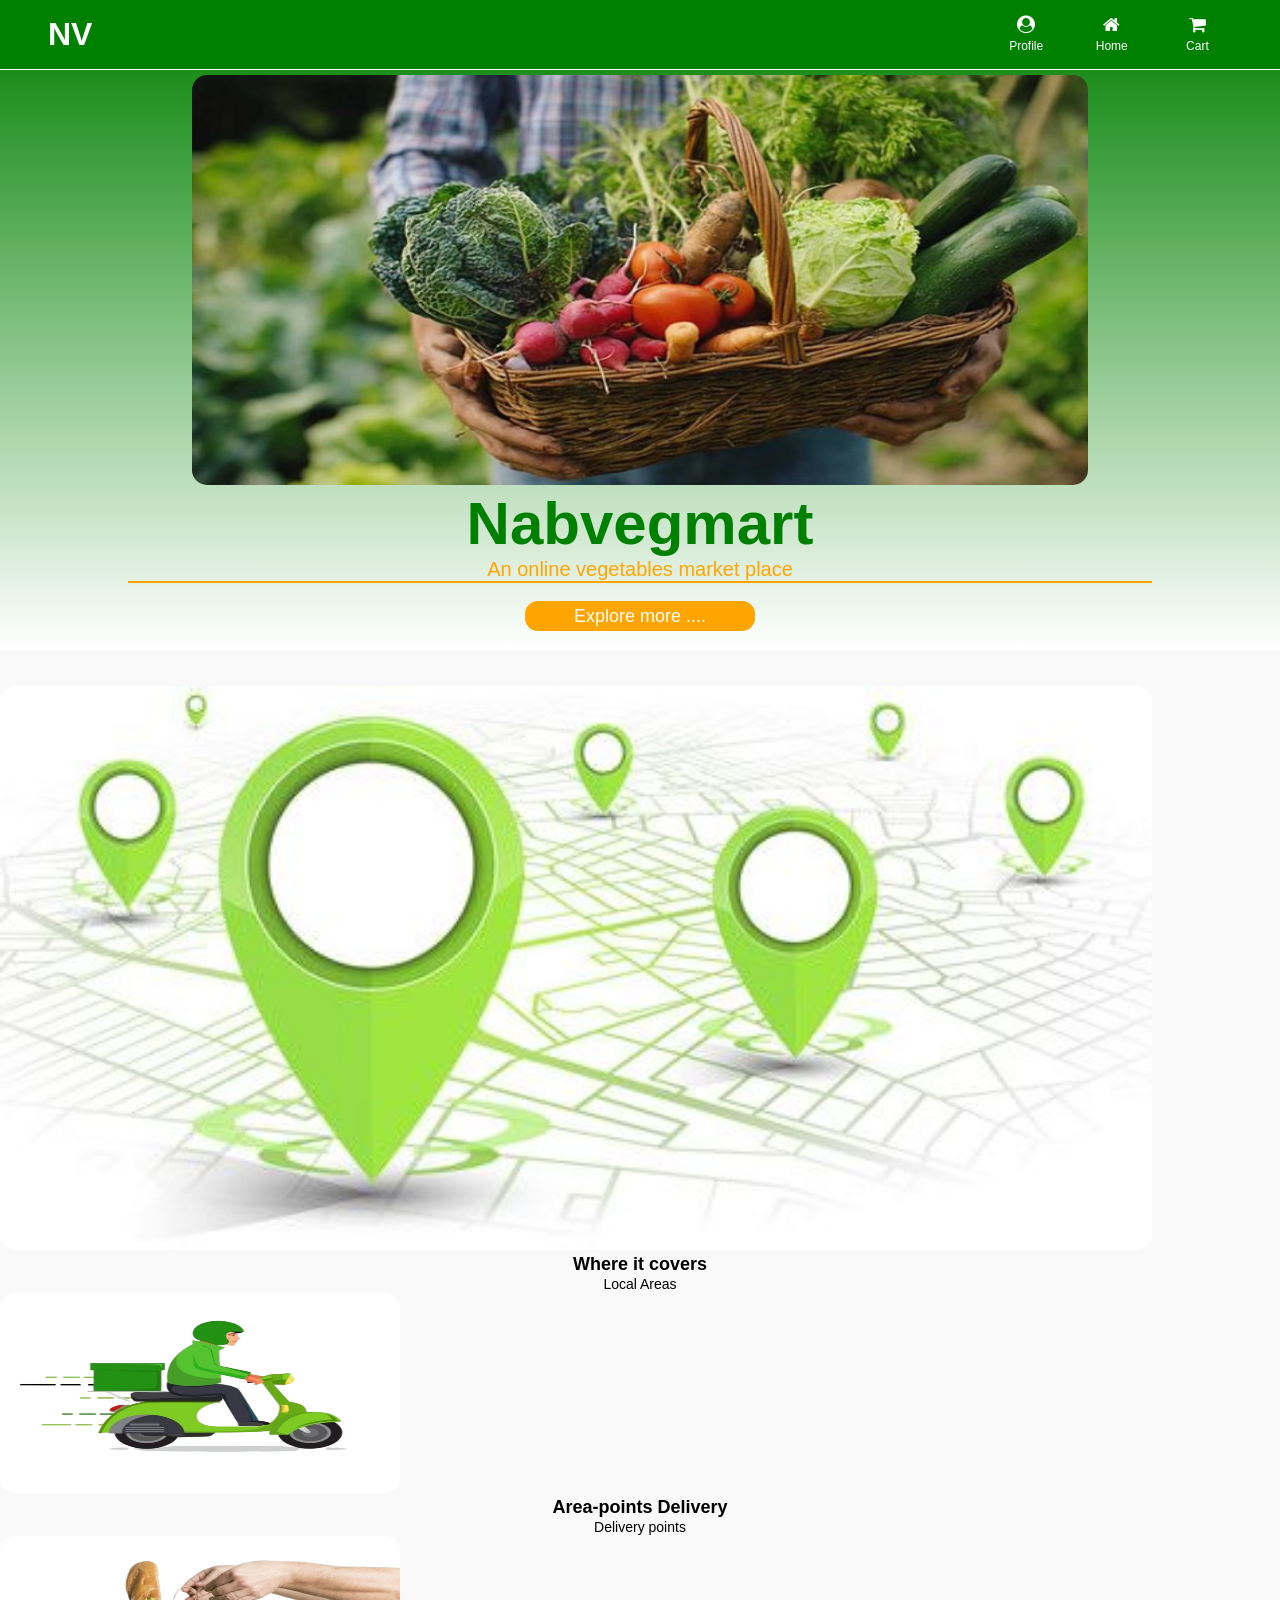
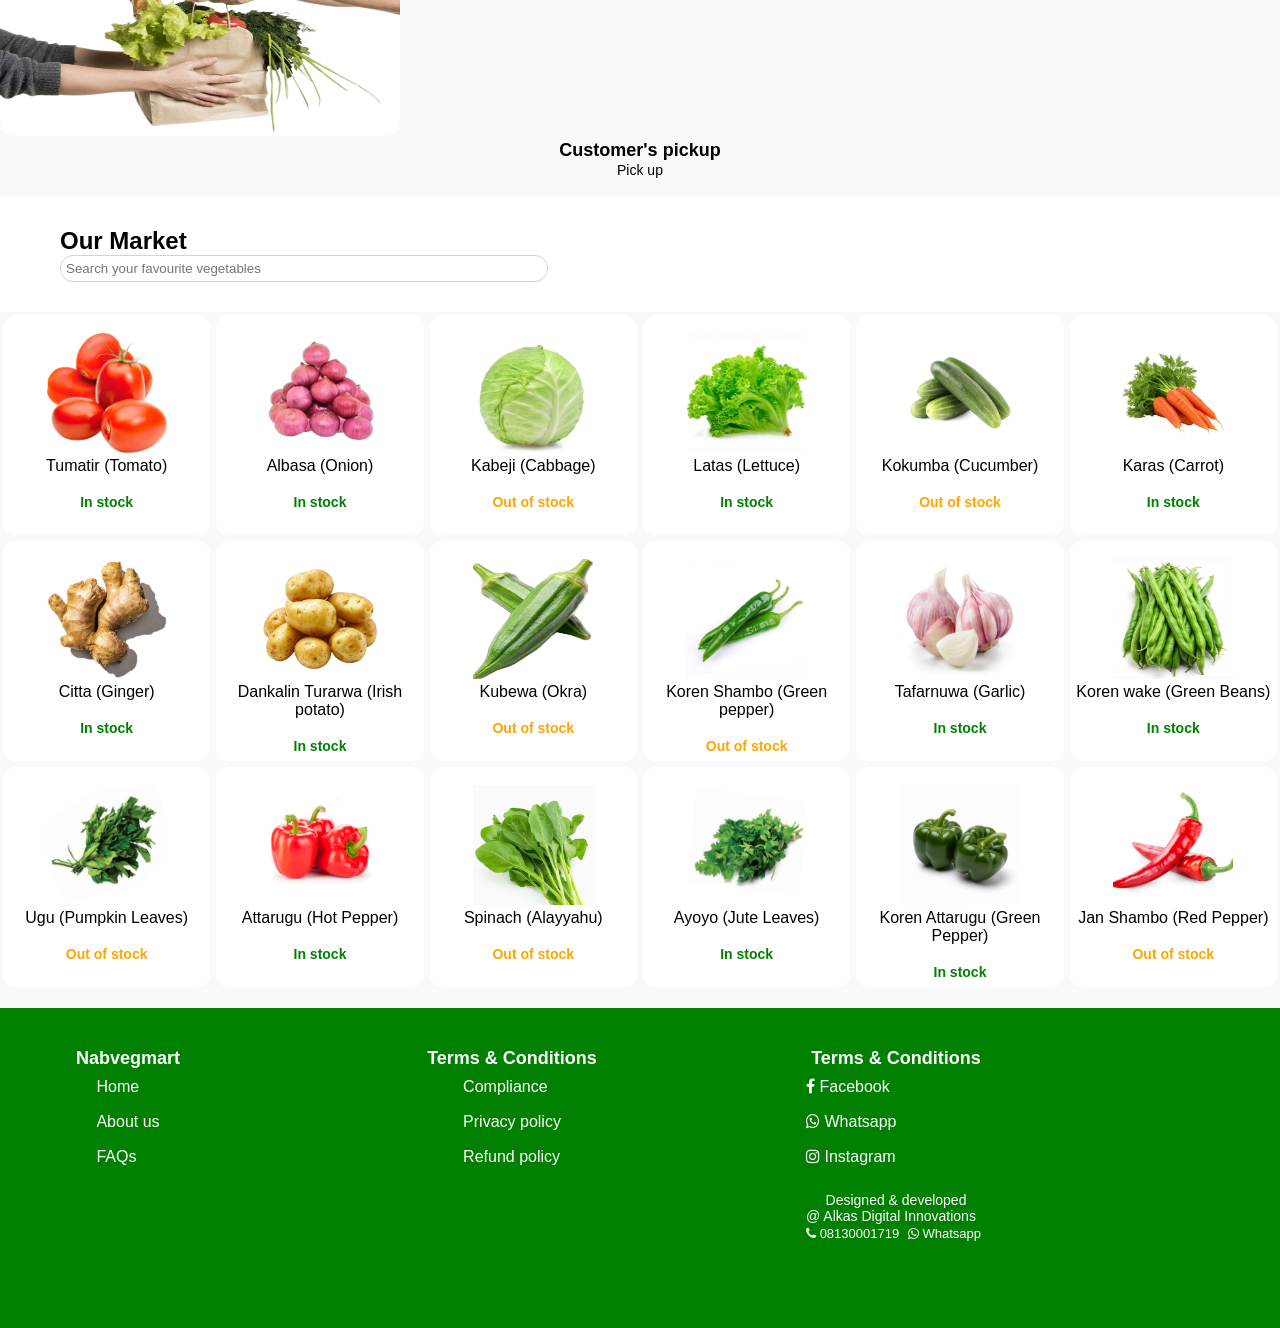
<file: index.html>
<!doctype html>
<html lang="en">
  <head>
    <meta charset="UTF-8" />
    <link
      rel="stylesheet"
      href="https://cdnjs.cloudflare.com/ajax/libs/font-awesome/4.7.0/css/font-awesome.min.css"
    />
    <meta name="viewport" content="width=device-width, initial-scale=1.0" />
    <title> </title>
    <link href="veg.css" rel="stylesheet" />
  </head>
  <body>
    <nav
      class="Navbar"
      style="
        justify-content: space-between;
        padding: 1rem 3rem;
      "
    >
      <view>
        <h1 style="font-size: 2rem; font-weight: 800; color: white">NV</h1>
      </view>
      <ul style="display: flex; gap: 4rem">
        <a href="#" class="nav-item">
          <i class="fa fa-user-circle"></i>
          <span> Profile</span>
        </a>

        <a href="#" class="nav-item">
          <i class="fa fa-home"></i>
          <span> Home</span>
        </a>

        <a href="#" class="nav-item">
          <i class="fa fa-shopping-cart"></i>
          <span>Cart </span>
        </a>
      </ul>
    </nav>

    <div class="hero-cover">
      <center>
        <br />
        <br />
        <br />
        <br />
        <img src="./images/hero.png" width="90%" />
        <br />
        <h1 style="color: green; font-size: 60px">Nabvegmart</h1>
        <p style="color: orange; font-size: 20px">
          An online vegetables market place
        </p>
        <hr style="width: 80%" color="orange" />
        <br />
        <button
          style="
            background-color: orange;
            width: 18%;
            border-radius: 13px;
            border: none;
            padding: 5px;
          "
        >
          <a
            href="exploremore.html"
            style="color: white; text-decoration: none; font-size: 18px"
          >
            Explore more ....</a
          >
        </button>
      </center>
    </div>

    <br />
    <br />
    <div class="about">
      <div class="col">
        <img
          src="./images/local.jpg"
          style="width: 90%; border-radius: 15px"
        />
        <center>
          <p style="font-size: 18px; font-weight: bold">Where it covers</p>
          <a
            href="localarea.html"
            style="text-decoration: none; font-size: 14px; color: black"
            >Local Areas
          </a>
        </center>
      </div>

      <div class="col">
        <img
          src="./images/muje.png"
          style="width: 400px; height: 200px; border-radius: 15px"
        />
        <center>
          <p style="font-size: 18px; font-weight: bold">Area-points Delivery</p>
          <a
            href="deliverypoint.html"
            style="text-decoration: none; font-size: 14px; color: black"
          >
            Delivery points
          </a>
        </center>
      </div>

      <div class="col">
        <img
          src="./images/ungo.png"
          style="width: 400px; height: 200px; border-radius: 15px"
        />
        <center>
          <p style="font-size: 18px; font-weight: bold">Customer's pickup</p>
          <a
            href="customerpickup.html"
            style="text-decoration: none; font-size: 14px; color: black"
          >
            Pick up
          </a>
        </center>
      </div>
    </div>
    <br />
    <div style="background-color: white; width: 100%; padding: 30px">
      <h2 style="margin-left: 30px">Our Market</h2>
      <input
        type="search"
        placeholder="Search your favourite vegetables"
        style="
          width: 40%;
          padding: 5px;
          border-radius: 13px;
          margin-left: 30px;
          border: none;
          border: 1px solid lightgrey;
        "
      />
    </div>

    <div class="market">
      <div class="content">
        <br />
        <center>
          <img src="./images/tumo.jpg" style="width: 120px; height: 120px" />
          <p>Tumatir (Tomato)</p>
          <br />
          <a
            href="tumtir.html"
            style="
              text-decoration: none;
              color: green;
              font-size: 14px;
              font-weight: bold;
            "
            >In stock
          </a>
        </center>
      </div>

      <div class="content">
        <br />
        <center>
          <img src="./images/onion.jpg" style="width: 120px; height: 120px" />
          <p>Albasa (Onion)</p>
          <br />
          <a
            href="#"
            style="
              text-decoration: none;
              color: green;
              font-size: 14px;
              font-weight: bold;
            "
            >In stock
          </a>
        </center>
      </div>

      <div class="content">
        <br />
        <center>
          <img src="./images/cucum.jpg" style="width: 120px; height: 120px" />
          <p>Kabeji (Cabbage)</p>
          <br />
          <a
            href="#"
            style="
              text-decoration: none;
              color: orange;
              font-size: 14px;
              font-weight: bold;
            "
            >Out of stock
          </a>
        </center>
      </div>

      <div class="content">
        <br />
        <center>
          <img src="./images/letus.jpg" style="width: 120px; height: 120px" />
          <p>Latas (Lettuce)</p>
          <br />
          <a
            href="#"
            style="
              text-decoration: none;
              color: green;
              font-size: 14px;
              font-weight: bold;
            "
            >In stock
          </a>
        </center>
      </div>

      <div class="content">
        <br />
        <center>
          <img src="./images/kabej.jpg" style="width: 120px; height: 120px" />
          <p>Kokumba (Cucumber)</p>
          <br />
          <a
            href="#"
            style="
              text-decoration: none;
              color: orange;
              font-size: 14px;
              font-weight: bold;
            "
            >Out of stock
          </a>
        </center>
      </div>

      <div class="content">
        <br />
        <center>
          <img src="./images/karas.jpg" style="width: 120px; height: 120px" />
          <p>Karas (Carrot)</p>
          <br />
          <a
            href="#"
            style="
              text-decoration: none;
              color: green;
              font-size: 14px;
              font-weight: bold;
            "
            >In stock
          </a>
        </center>
      </div>
    </div>

    <div class="market">
      <div class="content">
        <br />
        <center>
          <img src="./images/cito.jpg" style="width: 120px; height: 120px" />
          <p>Citta (Ginger)</p>
          <br />
          <a
            href="#"
            style="
              text-decoration: none;
              color: green;
              font-size: 14px;
              font-weight: bold;
            "
            >In stock
          </a>
        </center>
      </div>

      <div class="content">
        <br />
        <center>
          <img src="./images/pot.jpg" style="width: 120px; height: 120px" />
          <p>Dankalin Turarwa (Irish potato)</p>
          <br />
          <a
            href="#"
            style="
              text-decoration: none;
              color: green;
              font-size: 14px;
              font-weight: bold;
            "
          >
            In stock
          </a>
        </center>
      </div>

      <div class="content">
        <br />
        <center>
          <img src="./images/ok.jpg" style="width: 120px; height: 120px" />
          <p>Kubewa (Okra)</p>
          <br />
          <a
            href="#"
            style="
              text-decoration: none;
              color: orange;
              font-size: 14px;
              font-weight: bold;
            "
            >Out of stock
          </a>
        </center>
      </div>

      <div class="content">
        <br />
        <center>
          <img src="./images/shum.jpg" style="width: 120px; height: 120px" />
          <p>Koren Shambo (Green pepper)</p>
          <br />
          <a
            href="#"
            style="
              text-decoration: none;
              color: orange;
              font-size: 14px;
              font-weight: bold;
            "
            >Out of stock
          </a>
        </center>
      </div>

      <div class="content">
        <br />
        <center>
          <img src="./images/lic.jpg" style="width: 120px; height: 120px" />
          <p>Tafarnuwa (Garlic)</p>
          <br />
          <a
            href="#"
            style="
              text-decoration: none;
              color: green;
              font-size: 14px;
              font-weight: bold;
            "
            >In stock
          </a>
        </center>
      </div>

      <div class="content">
        <br />
        <center>
          <img src="./images/kore.jpg" style="width: 120px; height: 120px" />
          <p>Koren wake (Green Beans)</p>
          <br />
          <a
            href="#"
            style="
              text-decoration: none;
              color: green;
              font-size: 14px;
              font-weight: bold;
            "
            >In stock
          </a>
        </center>
      </div>
    </div>

    <div class="market">
      <div class="content">
        <br />
        <center>
          <img src="./images/ugu.jpg" style="width: 120px; height: 120px" />
          <p>Ugu (Pumpkin Leaves)</p>
          <br />
          <a
            href="#"
            style="
              text-decoration: none;
              color: orange;
              font-size: 14px;
              font-weight: bold;
            "
            >Out of stock
          </a>
        </center>
      </div>

      <div class="content">
        <br />
        <center>
          <img src="./images/rugu.jpg" style="width: 120px; height: 120px" />
          <p>Attarugu (Hot Pepper)</p>
          <br />
          <a
            href="#"
            style="
              text-decoration: none;
              color: green;
              font-size: 14px;
              font-weight: bold;
            "
            >In stock
          </a>
        </center>
      </div>

      <div class="content">
        <br />
        <center>
          <img src="./images/spich.jpg" style="width: 120px; height: 120px" />
          <p>Spinach (Alayyahu)</p>
          <br />
          <a
            href="#"
            style="
              text-decoration: none;
              color: orange;
              font-size: 14px;
              font-weight: bold;
            "
            >Out of stock
          </a>
        </center>
      </div>

      <div class="content">
        <br />
        <center>
          <img src="./images/jute.jpg" style="width: 120px; height: 120px" />
          <p>Ayoyo (Jute Leaves)</p>
          <br />
          <a
            href="#"
            style="
              text-decoration: none;
              color: green;
              font-size: 14px;
              font-weight: bold;
            "
            >In stock
          </a>
        </center>
      </div>

      <div class="content">
        <br />
        <center>
          <img src="./images/kure.jpg" style="width: 120px; height: 120px" />
          <p>Koren Attarugu (Green Pepper)</p>
          <br />
          <a
            href="#"
            style="
              text-decoration: none;
              color: green;
              font-size: 14px;
              font-weight: bold;
            "
            >In stock
          </a>
        </center>
      </div>

      <div class="content">
        <br />
        <center>
          <img src="./images/boo.jpg" style="width: 120px; height: 120px" />
          <p>Jan Shambo (Red Pepper)</p>
          <br />
          <a
            href="#"
            style="
              text-decoration: none;
              color: orange;
              font-size: 14px;
              font-weight: bold;
            "
            >Out of stock
          </a>
        </center>
      </div>
    </div>

    <br />
    <div class="footer">
      <div class="footer-row">
        <h3>Nabvegmart</h3>
        <ul>
          <li><a href="#"> Home </a></li>
          <li><a href="#">About us </a></li>
          <li><a href="#"> FAQs</a></li>
        </ul>
      </div>

      <div class="footer-row">
        <h3>Terms & Conditions</h3>
        <ul>
          <li><a href="#"> Compliance </a></li>
          <li><a href="#">Privacy policy </a></li>
          <li><a href="#">Refund policy </a></li>
        </ul>
      </div>

      <div class="footer-row">
        <h3>Terms & Conditions</h3>
        <ul>
          <li>
            <a href="#"> <i class="fa fa-facebook"> </i> Facebook </a>
          </li>
          <li>
            <a href="#"> <i class="fa fa-whatsapp"> </i> Whatsapp </a>
          </li>
          <li>
            <a href="#"> <i class="fa fa-instagram"> </i> Instagram </a>
          </li>
          <br />
          <p style="color: white; text-align: center; font-size: 14px">
            Designed & developed
          </p>
          <p style="font-size: 14px; color: white">
            @ Alkas Digital Innovations
          </p>

          <span style="color: white; font-size: 13px">
            <i class="fa fa-phone"> </i> 08130001719
          </span>
          <span style="color: white; margin: 5px">
            <a
              href="#"
              style="color: white; text-decoration: none; font-size: 13px"
            >
              <i class="fa fa-whatsapp"> </i> Whatsapp
            </a>
          </span>
        </ul>
      </div>
    </div>
  </body>
</html>
</file>
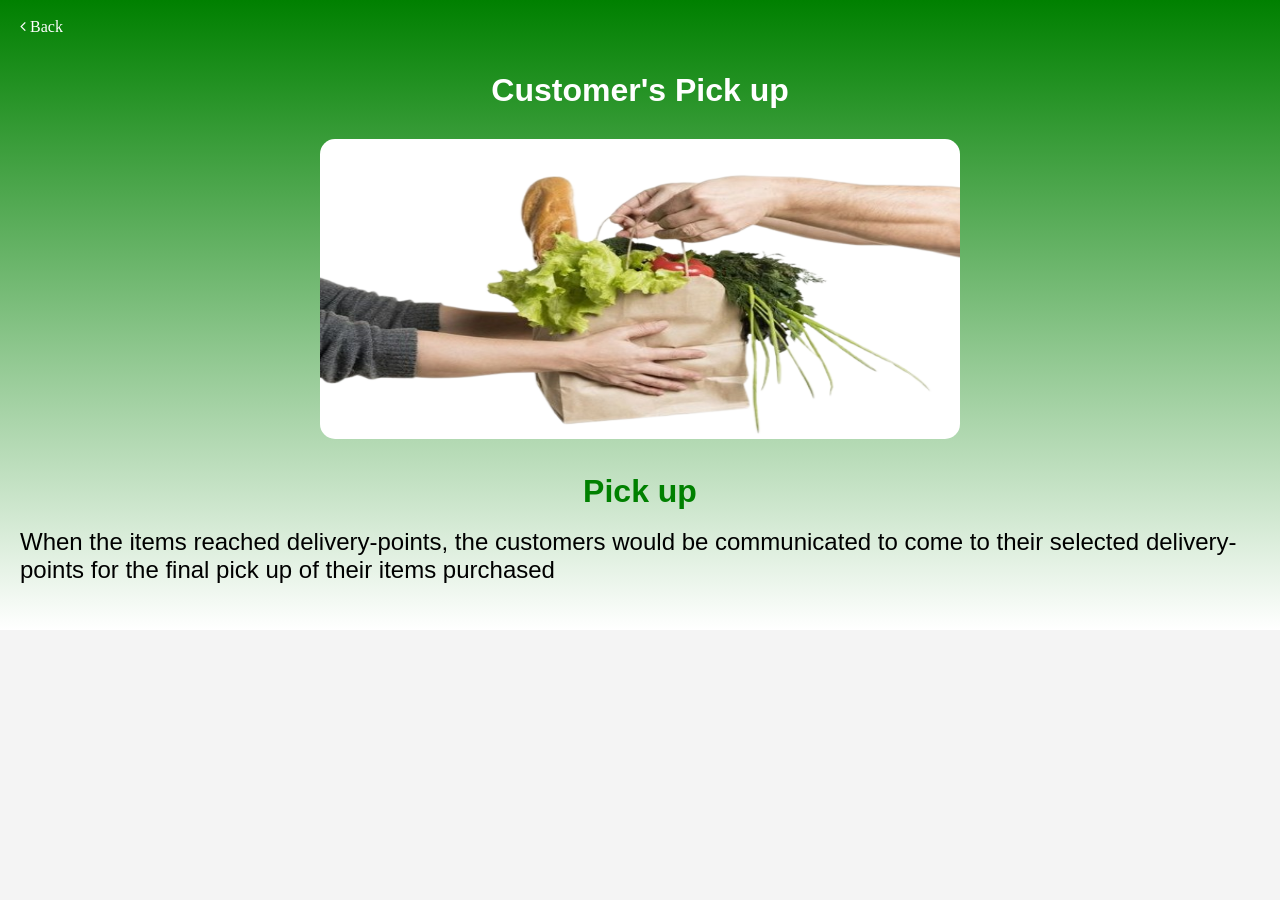
<file: customerpickup.html>
<!DOCTYPE html>
<html lang="en">
    <head>
     <meta charset="UTF-8">
    <link rel="stylesheet" href="https://cdnjs.cloudflare.com/ajax/libs/font-awesome/4.7.0/css/font-awesome.min.css">
    <meta name="viewport" content="width=device-width, initial-scale=1.0">
    <title> </title>
    <link href="veg.css" rel="stylesheet">
    </head>
  <body style="background-color: #f4f4f4;">
            <div style=" height:630px;background-image: linear-gradient(green,white);"> 
                <br>
               <span> <a href="index.html" style="text-decoration: none;color:white;"><i class="fa fa-angle-left" style="margin-left: 20px;"> Back</i>  </a> </span>  
              <br> <br> <br>
               <h1 style="color:white;text-align: center;"> Customer's Pick up </h1>
            <center>  
            <img src="ungo.png" style="width:50%;height:300px;border-radius:15px;margin:30px;">
            <h1 style="text-align: center;color: green;"> Pick up </h1>
            </center>
            <br>
            <p style="font-size:24px; margin-left: 20px;"> When the items reached delivery-points, the customers would be communicated to come to their selected delivery-points for the final pick up of their items purchased</p>
            
            </div>
        </body>
    </html>
</file>
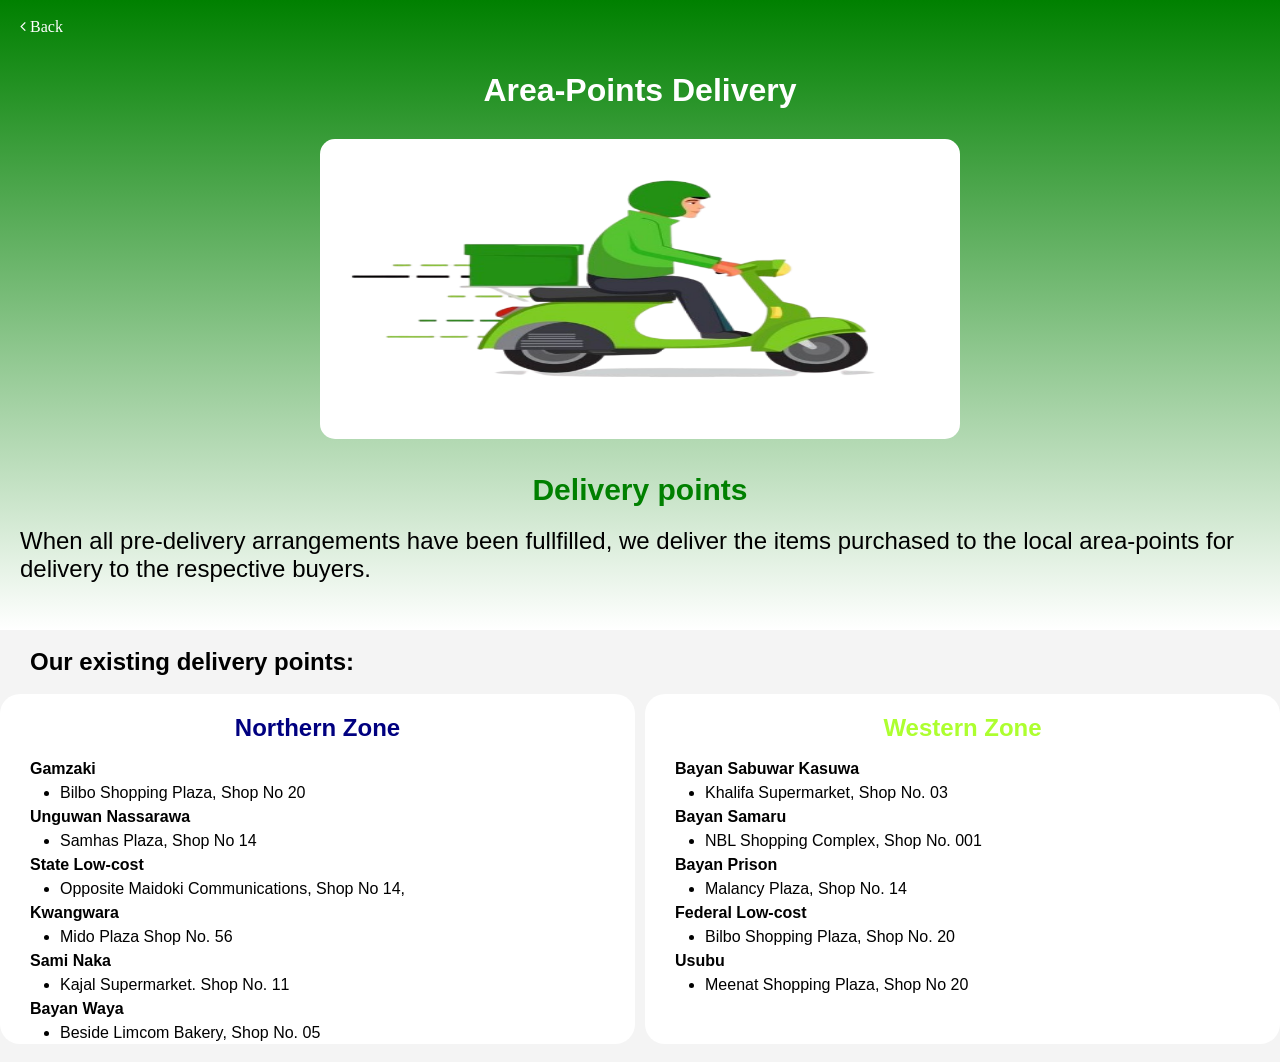
<file: deliverypoint.html>
<!DOCTYPE html>
<html lang="en">
    <head>
     <meta charset="UTF-8">
    <link rel="stylesheet" href="https://cdnjs.cloudflare.com/ajax/libs/font-awesome/4.7.0/css/font-awesome.min.css">
    <meta name="viewport" content="width=device-width, initial-scale=1.0">
    <title> </title>
    <link href="veg.css" rel="stylesheet">
    </head>
  <body style="background-color: #f4f4f4;">
            <div style=" height:630px;background-image: linear-gradient(green,white);"> 
            <br>
        <a href="index.html" style="text-decoration: none;color:white;"><i class="fa fa-angle-left" style="margin-left: 20px;"> Back</i>  </a> 
                <br> <br> <br>
        <h1 style="color:white; text-align: center;"> Area-Points Delivery </h1>
            <center>  
            <img src="muje.png" style="width:50%;height:300px;border-radius:15px;margin:30px;">
            <p style="font-family:arial;color:green;font-size:30px;font-weight:bold;">Delivery points </p>
            </center>
            <p style="font-size:24px;margin:20px;"> When all pre-delivery arrangements have been fullfilled, we deliver the items purchased to the local area-points for delivery to the respective buyers.</p>
            <br>
            </div>
            <br>
               <h2 style="margin-left: 30px;">Our existing delivery points:</h2>
               <br>
            <div class="area">
                <div class="point"> 
                    <h2 style="color:navy;">Northern Zone</h2>
                    <br>
                    <ul>
                        <p> Gamzaki </p>
                        <li> Bilbo Shopping Plaza, Shop No 20 </li>
                        <p> Unguwan Nassarawa  </p>
                        <li> Samhas Plaza, Shop No 14 </li>
                        <p> State Low-cost </p>
                        <li>Opposite Maidoki Communications, Shop No 14,</li>
                        <p> Kwangwara</p>
                        <li> Mido Plaza Shop No. 56 </li>
                        <p> Sami Naka </p>
                        <li> Kajal Supermarket. Shop No. 11 </li>
                        <p> Bayan Waya</p>
                        <li> Beside Limcom Bakery, Shop No. 05 </li>
                    </ul>
                </div>


                <div class="point">
                    <h2 style="color:greenyellow">Western Zone</h2>
                    <br>
                    <ul>
                        <p>Bayan Sabuwar Kasuwa </p>
                        <li> Khalifa Supermarket,  Shop No. 03 </li>
                        <p> Bayan Samaru </p>
                        <li> NBL Shopping Complex, Shop No. 001 </li>
                        <p> Bayan Prison </p>
                        <li> Malancy Plaza, Shop No. 14 </li>
                        <p> Federal Low-cost </p>
                        <li> Bilbo Shopping Plaza, Shop No. 20 </li>
                        <p> Usubu </p>
                        <li> Meenat Shopping Plaza, Shop No 20 </li>
                    </ul>
                </div> 
                </div>
            
        <br>
            </div>

        </body>
    </html>
</file>
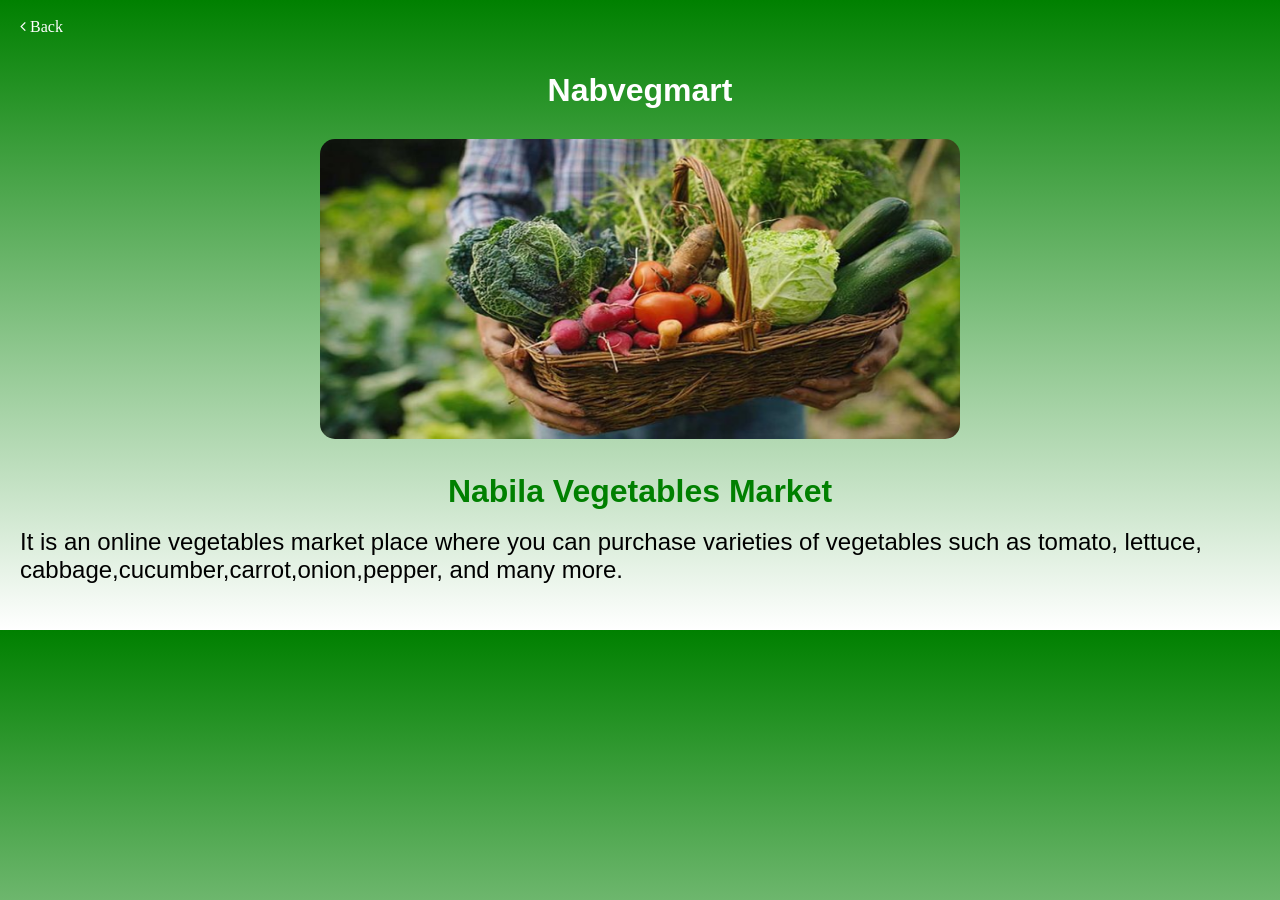
<file: exploremore.html>
<!DOCTYPE html>
<html lang="en">
<head>
    <meta charset="UTF-8">
    <link rel="stylesheet" href="https://cdnjs.cloudflare.com/ajax/libs/font-awesome/4.7.0/css/font-awesome.min.css">
    <meta name="viewport" content="width=device-width, initial-scale=1.0">
    <title> </title>
    <link href="veg.css" rel="stylesheet">
</head>
 <body style="background-image: linear-gradient(Green,white);">
            <div style="width: 100%; height:630px;background-image: linear-gradient(green,white);"> 
                <br>
                <span> <a href="index.html" style="text-decoration: none;color:white;"><i class="fa fa-angle-left" style="margin-left: 20px;"> Back</i>  </a> </span>  
            <br> <br> <br>
                <h1 style="text-align: center;color: white;"> Nabvegmart </h1>
              <center>
            <img src="hero.png" style="width:50%;height:300px;border-radius:15px;margin:30px;">
            <h1 style="text-align: center;color: green;"> Nabila Vegetables Market</h1>
            </center>
            <br>
            <p style="font-size:24px;margin-left: 20px;"> It is an online vegetables market place where you can purchase varieties of vegetables such as tomato, lettuce, cabbage,cucumber,carrot,onion,pepper, and many more.</p>
            </div>
        </body>
    </html>
</file>
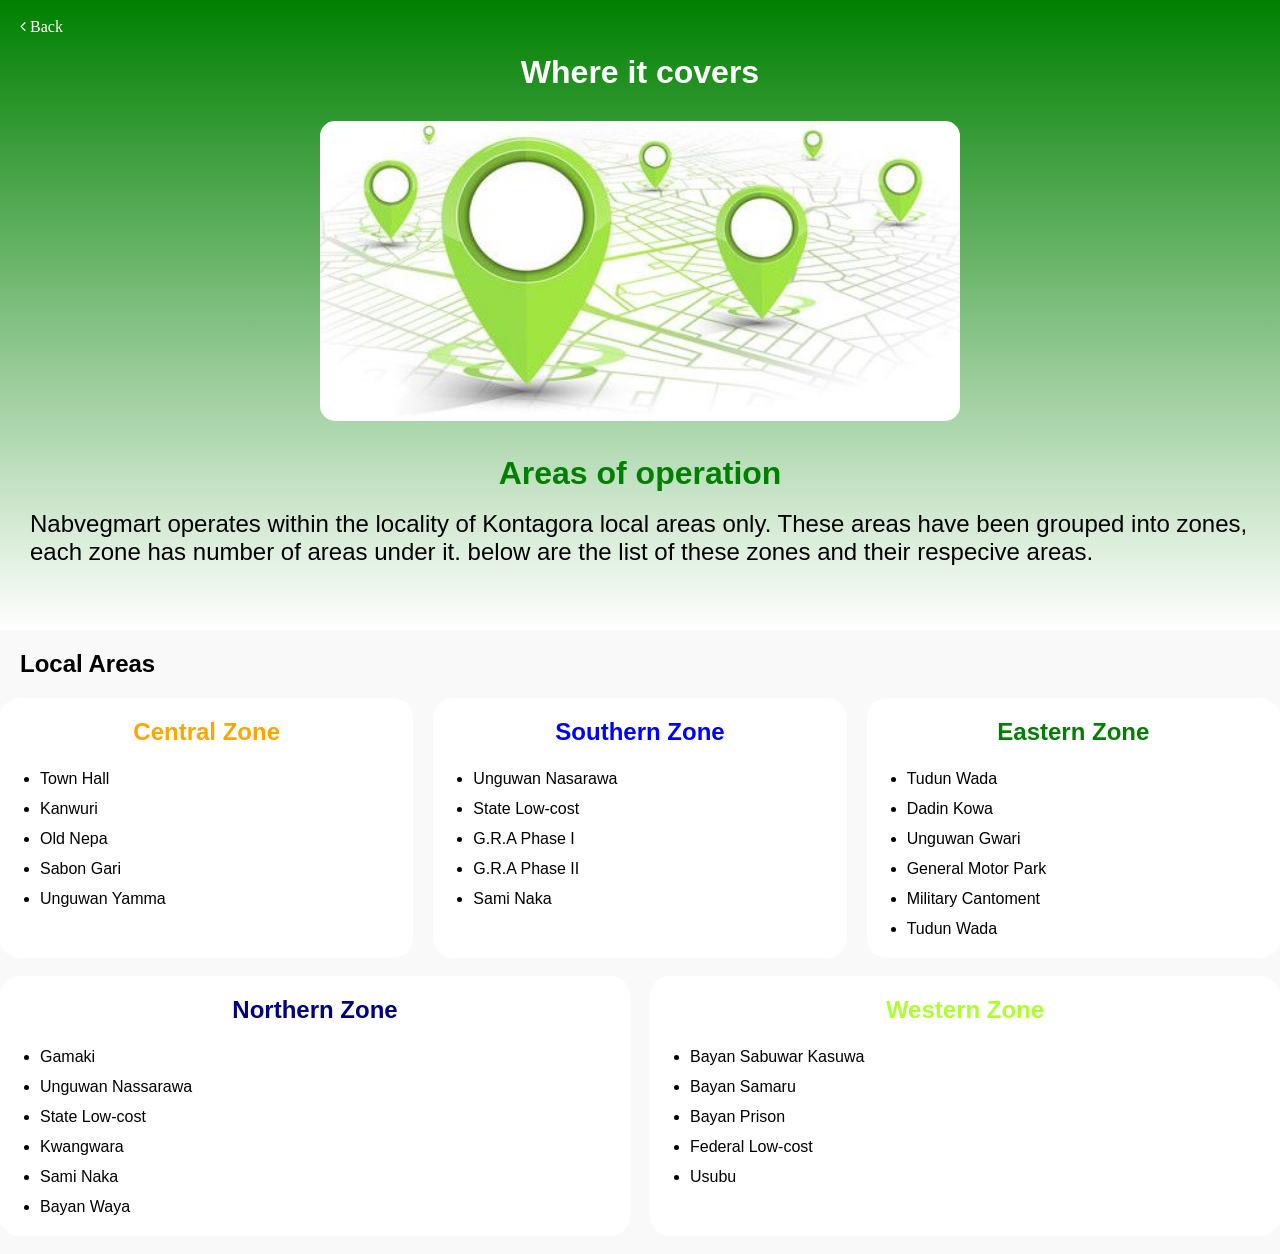
<file: localarea.html>
<!DOCTYPE html>
<html lang="en">
    <head>
     <meta charset="UTF-8">
    <link rel="stylesheet" href="https://cdnjs.cloudflare.com/ajax/libs/font-awesome/4.7.0/css/font-awesome.min.css">
    <meta name="viewport" content="width=device-width, initial-scale=1.0">
    <title> </title>
    <link href="veg.css" rel="stylesheet">
    </head>
  <body>
    <div style="background-image: linear-gradient(green,white);width: 100%; height: 630px;">
        <br>
        <span> <a href="index.html" style="text-decoration: none;color:white;"><i class="fa fa-angle-left" style="margin-left: 20px;"> Back</i>  </a> </span> 
                 <br> <br>
                <h1 style="color:white; text-align: center;"> Where it covers </h1>
            <Center>
            <img src="local.jpg" style="width:50%;height:300px;border-radius:15px;margin:30px;">
            
              <h1 style="color: green;">Areas of operation </h1>
              </center>
              <br>
            <p style="color:black;font-size:24px; margin-left: 30px;"> Nabvegmart operates within the locality of Kontagora local areas only. These areas have been grouped into zones, each zone has number of areas under it. below are the list of these zones and their respecive areas. </p>
        </div>
        <h2 style="margin:20px"> Local Areas</h2>
            <div class="local">
                <div class="locality">
                    <h2 style="color:orange;">Central Zone</h2>
                    <br>
                    <ul>
                        <li> Town Hall </li>
                        <li> Kanwuri </li>
                        <li> Old Nepa</li>
                        <li> Sabon Gari </li>
                        <li> Unguwan Yamma </li>

                    </ul>
                </div>

                <div class="locality">
                    <h2 style="color:blue;">Southern Zone</h2>
                    <br>
                    <ul>
                        <li> Unguwan Nasarawa </li>
                        <li> State Low-cost </li>
                        <li> G.R.A Phase I </li>
                        <li> G.R.A Phase II </li>
                        <li> Sami Naka </li>

                    </ul>
                </div>

                <div class="locality">
                   <h2 style="color:green;">Eastern Zone</h2>
                   <br>
                    <ul>
                        <li> Tudun Wada </li>
                        <li> Dadin Kowa </li>
                        <li> Unguwan Gwari </li>
                        <li> General Motor Park </li>
                        <li>Military Cantoment </li>
                        <li> Tudun Wada </li>

                    </ul>
                </div>
            </div>

            <br>

               <div class="first">
                <div class="second"> 
                    <h2 style="color:navy;">Northern Zone</h2>
                    <br>
                    <ul>
                        <li> Gamaki </li>
                        <li> Unguwan Nassarawa </li>
                        <li> State Low-cost</li>
                        <li> Kwangwara</li>
                        <li> Sami Naka </li>
                        <li> Bayan Waya</li>
                    </ul>
                </div>


                <div class="second">
                    <h2 style="color:greenyellow">Western Zone</h2>
                    <br>
                    <ul>
                        <li>Bayan Sabuwar Kasuwa </li>
                        <li> Bayan Samaru </li>
                        <li> Bayan Prison </li>
                        <li> Federal Low-cost </li>
                        <li> Usubu </li>
                    </ul>
                </div> 
                </div>
        <br>




    </div>




  </body>

</html>
</file>
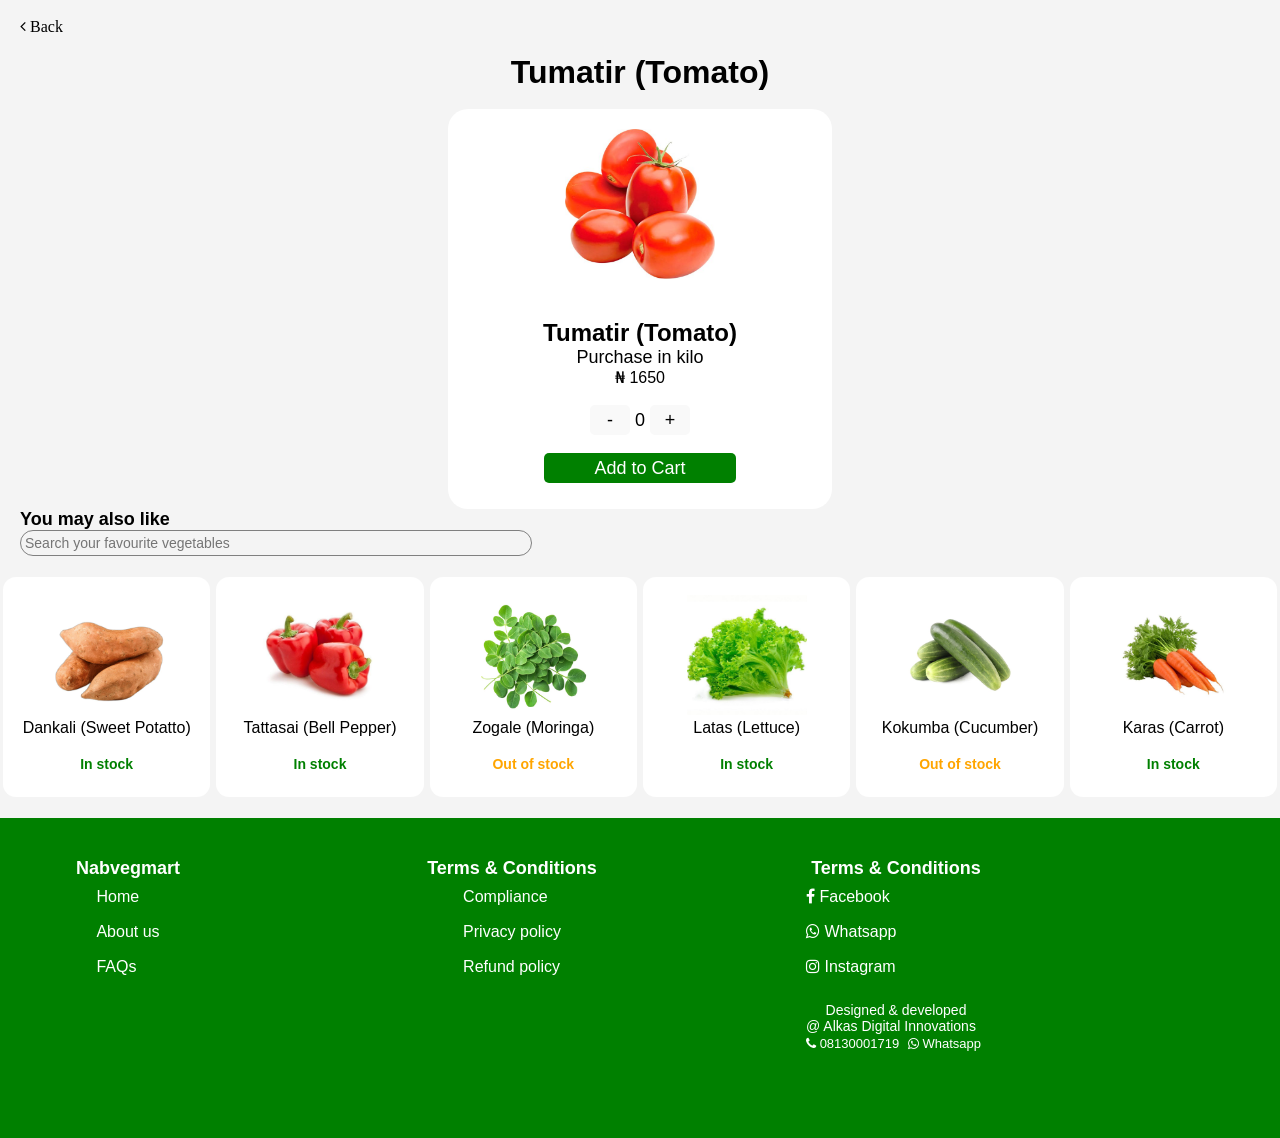
<file: tumtir.html>
<!DOCTYPE html>
<html lang="en">
<head>
    <meta charset="UTF-8">
    <link rel="stylesheet" href="https://cdnjs.cloudflare.com/ajax/libs/font-awesome/4.7.0/css/font-awesome.min.css">
    <meta name="viewport" content="width=device-width, initial-scale=1.0">
    <title> </title>
    <link href="veg.css" rel="stylesheet">
</head>
 <body style="background-color:#f4f4f4;">
            <br>
            <a href="index.html" style="text-decoration: none;color:black;"><i class="fa fa-angle-left" style="margin-left: 20px;"> Back</i>  </a> 
              <br> <br>
              <h1 style="color:black; text-align: center;">Tumatir (Tomato) </h1>
              <br>
             <div style="background: white; width: 30%; height: 400px; margin: 0 auto; border-radius: 20px;">
                <center> 
                <img src="tumo.jpg" style="width:150px; height:170px; padding-top: 20px;">
                <br> <br> <br>
                <p style="font-size:24px;font-weight:bold;"> Tumatir (Tomato)</p>
                <p style="font-size:18px;"> Purchase in kilo </p>

                <p>&#8358; 1650</p>
                <br>   
                </center>
                
                <center>  
                <div class="counter">
                    <button onclick="decrease()"> - </button>
                    <span id="count"> 0 </span>
                    <button onclick="increase()"> + </button>
                </div>
                

                <br>
                <button style="background-color: green; width: 50%;border: none; padding: 5px; color: white;"> Add to Cart</button>
            </center>
            </div>
            <p style="margin-left: 20px;font-size: 18px;font-weight: bold;"> You may also like </p>
            <input type="search" placeholder="Search your favourite vegetables" style="width: 40%; border: none;border: 1px solid grey;margin-left: 20px;padding: 4px;border-radius: 15px;background-color: #f4f4f4;font-size: 14px;">
            <br> <br>
            
<div class="market"> 
<div class="content">
    <br>
    <center> 
    <img src="sweet.jpg" style="width: 120px;height: 120px;">
    <p> Dankali (Sweet Potatto)</p>
    <br>
 <a href="#" style="text-decoration: none; color: green;font-size: 14px;font-weight: bold; ">In stock </a>
</center>
</div>

<div class="content">
    <br>
    <center> 
    <img src="tot.jpg" style="width: 120px;height: 120px;">
    <p> Tattasai (Bell Pepper)</p>
    <br>
<a href="#" style="text-decoration: none; color: green;font-size: 14px;font-weight: bold; ">In stock </a>
</center>
</div>

<div class="content">
    <br>
    <center> 
    <img src="mori.jpg" style="width: 120px;height: 120px;">
    <p> Zogale (Moringa)</p>
    <br>
<a href="#" style="text-decoration: none; color: orange;font-size: 14px;font-weight: bold; ">Out of stock </a>
</center>
</div>

<div class="content">
    <br>
    <center> 
    <img src="letus.jpg" style="width: 120px;height: 120px;">
    <p> Latas (Lettuce)</p>
    <br>
   <a href="#" style="text-decoration: none; color: green;font-size: 14px;font-weight: bold; ">In stock </a>
</center>
</div>

<div class="content">
    <br>
    <center> 
    <img src="kabej.jpg" style="width: 120px;height: 120px;">
    <p>  Kokumba (Cucumber) </p>
    <br>
 <a href="#" style="text-decoration: none; color: orange;font-size: 14px;font-weight: bold; ">Out of stock </a>
</center>
</div>

<div class="content">
    <br>
    <center> 
    <img src="karas.jpg" style="width: 120px;height: 120px;">
    <p> Karas (Carrot)</p>
    <br>
    <a href="#" style="text-decoration: none; color: green;font-size: 14px;font-weight: bold; ">In stock </a>
</center>
</div>
</div>
<br>
<div class="footer">
    <div class="footer-row"> 
    <h3> Nabvegmart</h3>
    <ul>
        <li><a href="#"> Home </a> </li>
        <li><a href="#">About us </a> </li>
        <li><a href="#"> FAQs</a> </li>
    </ul>
    </div>

    <div class="footer-row"> 
    <h3> Terms & Conditions </h3>
    <ul>
        <li><a href="#"> Compliance </a> </li>
        <li><a href="#">Privacy policy </a> </li>
        <li><a href="#">Refund policy </a> </li>
    </ul>
    </div>

    <div class="footer-row"> 
    <h3> Terms & Conditions </h3>
    <ul>
        <li> <a href="#"> <i class="fa fa-facebook">  </i> Facebook </a> </li>
        <li> <a href="#"> <i class="fa fa-whatsapp">  </i> Whatsapp </a> </li>
        <li> <a href="#"> <i class="fa fa-instagram">  </i> Instagram </a> </li>
        <br>
        <p style="color: white;text-align: center; font-size: 14px;">Designed & developed </p> 
        <p style="font-size: 14px;color: white;">@ Alkas Digital Innovations</p>
        
        <span style="color: white; font-size: 13px;">  <i class="fa fa-phone"> </i> 08130001719 </span> <span style="color: white; margin: 5px;"> <a href="#" style="color: white;text-decoration: none; font-size: 13px;"> <i class="fa fa-whatsapp"> </i> Whatsapp </a> </span>

    </ul>
    </div>

</div>
      


        



            <script>

                let count = 0;

                function increase(){
                    count++;

                    document.getElementById("count").textContent = count;
                }

                function decrease(){
                    if (count > 0){
                        count--;
                    document.getElementById("count").textContent = count;
                    }
                }

            </script>

        </body>
    </html>
</file>
<file: veg.css>
*{
  margin: 0;
  padding: 0;
  box-sizing: border-box;
  font-family: Arial, sans-serif;
}

body{
    background-color: #f9f9f9;
}

 .Navbar{
  background-color:green;
  position:fixed;
  top:0;
  left:0;
  display:flex;
  width:100%;
  padding:10px 0;
  border-bottom:1px solid white;
 }
 
 .nav-item {
  text-decoration:none;
  color:white;
  display:flex;
  flex-direction:column;
  align-items: center;
  font-size:12px;
  width:10%;
  transition:0.3s;

 }

 .nav-item i {
  font-size:18px;
  margin-bottom:5px;
 }

.nav-item:hover{
color:#00bcd4;
}



.hero-cover{
  background-image: linear-gradient(green,white);
  width:100%;
  height:650px;
  
  
}

.hero-cover img{
  width:70%;
  border-radius:15px;
  height:410px;
  margin-top:3px;
}

.about{
    display: block;
    gap: 20px;
    justify-content: center;
    
}

.column{
    flex: 1;
    padding: 20px;
    background-color: lightslategray;
}


.local{
  display:flex;
  gap:20px;
  
}

.locality{
  flex:1px;
  height:260px;
  background-color:white;
  border-radius:20px;
  padding-top: 20px;
}

.locality h2{
  text-align:center;
  font-family:Arial;
}

.locality ul li{
  color:black;
  font-size:16px;
  font-family:Arial;
  line-height:30px;
  margin-left: 40px;
  
}


.first{
  display:flex;
  gap:20px;
}


.second{
  flex:1px;
  height:260px;
  background-color:white;
  border-radius:20px;
  padding-top: 20px;
}

.second h2{
  text-align:center;
  font-family:Arial;
}

.second ul li{
  color:black;
  font-size:16px;
  line-height:30px;
  margin-left: 40px;
}


.area{
  display:flex;
  gap:10px;
}

.point{
  flex:1px;
  height:350px;
  background-color:white;
  border-radius:20px;
  padding-top: 20px;
}


.point h2{
  text-align:center;

}

.point ul p{
  font-weight: bold;
  margin-left: 30px;
}

.point ul li{
  color:black;
  font-size:16px;
  line-height:30px;
  margin-left: 60px;
}


.market{
  display: flex;
  
 }

.content{
  flex: 1;
  background-color:white;
  height: 220px;
  margin: 3px;
  border-radius: 13px;
  
}

.counter{
  align-items: center;
  gap: 10px;
  font-size: 18px;
  margin: 0 auto;
}

button{
  width: 40px;
  height: 30px;
  font-size: 18px;
  cursor: pointer;
  border: none;
  background: #f9f9f9;
  color: black;
  border-radius: 5px;
}



.footer{
  display:flex;
  background-color:green;
  width:100%;
  height:320px;
  gap: 10%;
  padding-top:40px;
  
}

.footer-row{
  display: flex;
  flex-direction: column;
  align-items: center;
  width: 20%;
  
}

.footer-row h3{
  color:white;
  font-size:18px;
  
}


.footer ul li{
  list-style:none;
}

.footer li a{
 text-decoration:none;
 color:white;
 line-height:35px;
 font-size:16px;
}


@media screen and (max-width: 450px) {
  .Navbar {
    padding-top: 8px;
    font-size: 12px;
  }
    
  .about {
    display: flex;
  }
}
</file>
